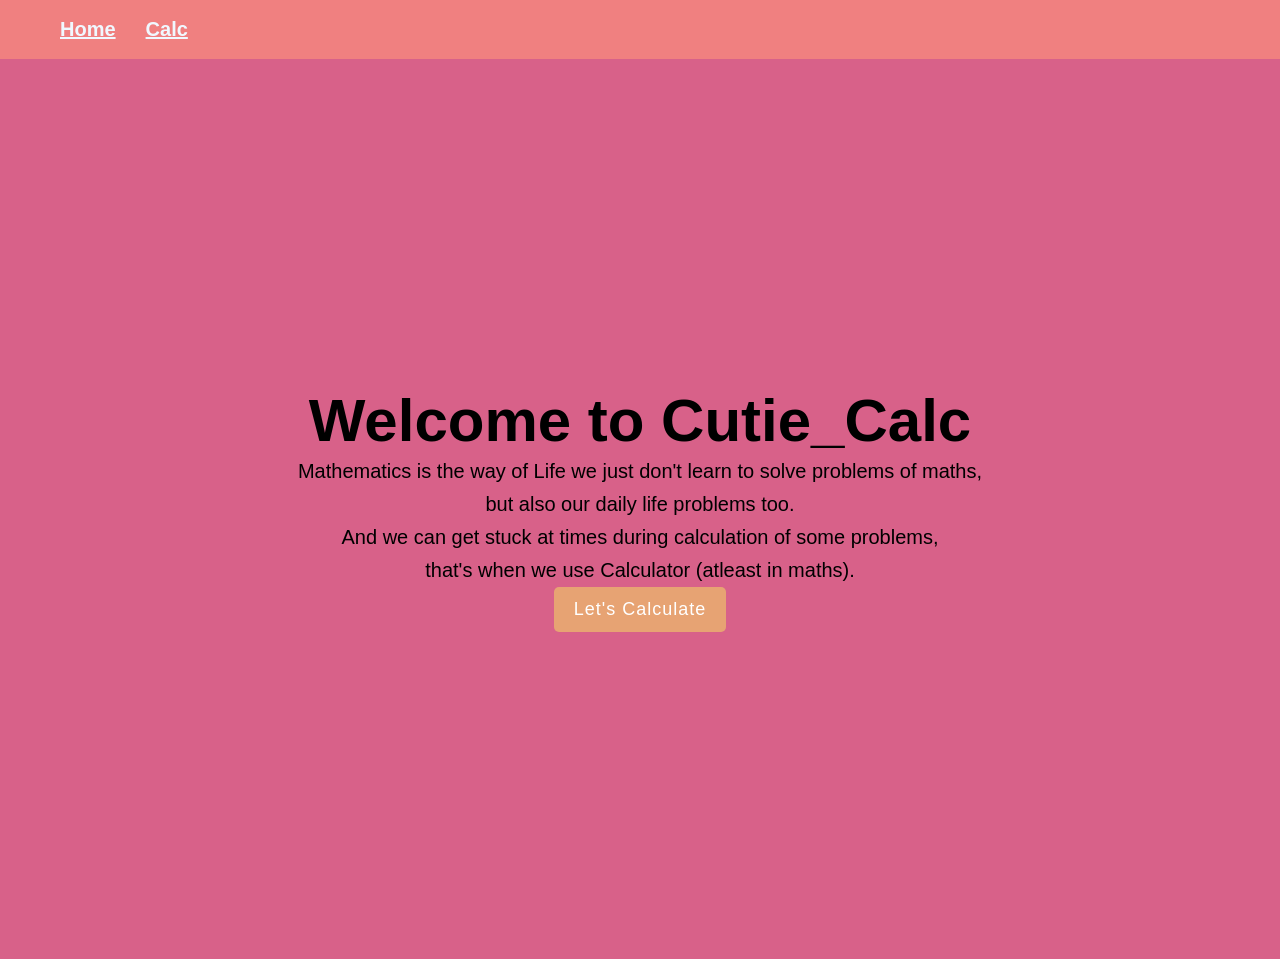
<file: index.html>
<!DOCTYPE html>
<html lang="en">
    <head>
        <meta charset="UTF-8"/>
        <meta 
        name="viewport"
        content="width=device-width, initail-scale=1.0"/>
        <title>Cutie_Calc</title>       
        <link rel="StyleSheet" href="./style.css">
    </head>
    <body>
        <header class="navbar">
        <nav>
            <ul>
                <li><a href="index.html">Home</a></li>
                <li><a href="Calc.html">Calc</a></li>
            </ul>
        </nav>
        </header>
        <section class="sec">
        <h1>Welcome to Cutie_Calc</h1>
        <p>Mathematics is the way of Life we just don't learn to solve problems of maths,</p> 
        <p>but also our daily life problems too.</p>
        <p>And we can get stuck at times during calculation of some problems,</p>
        <p>that's when we use Calculator (atleast in maths).</p>
        <a href="Calc.html" class="btn">Let's Calculate</a>
        </section>
    </body>
</html>
</file>
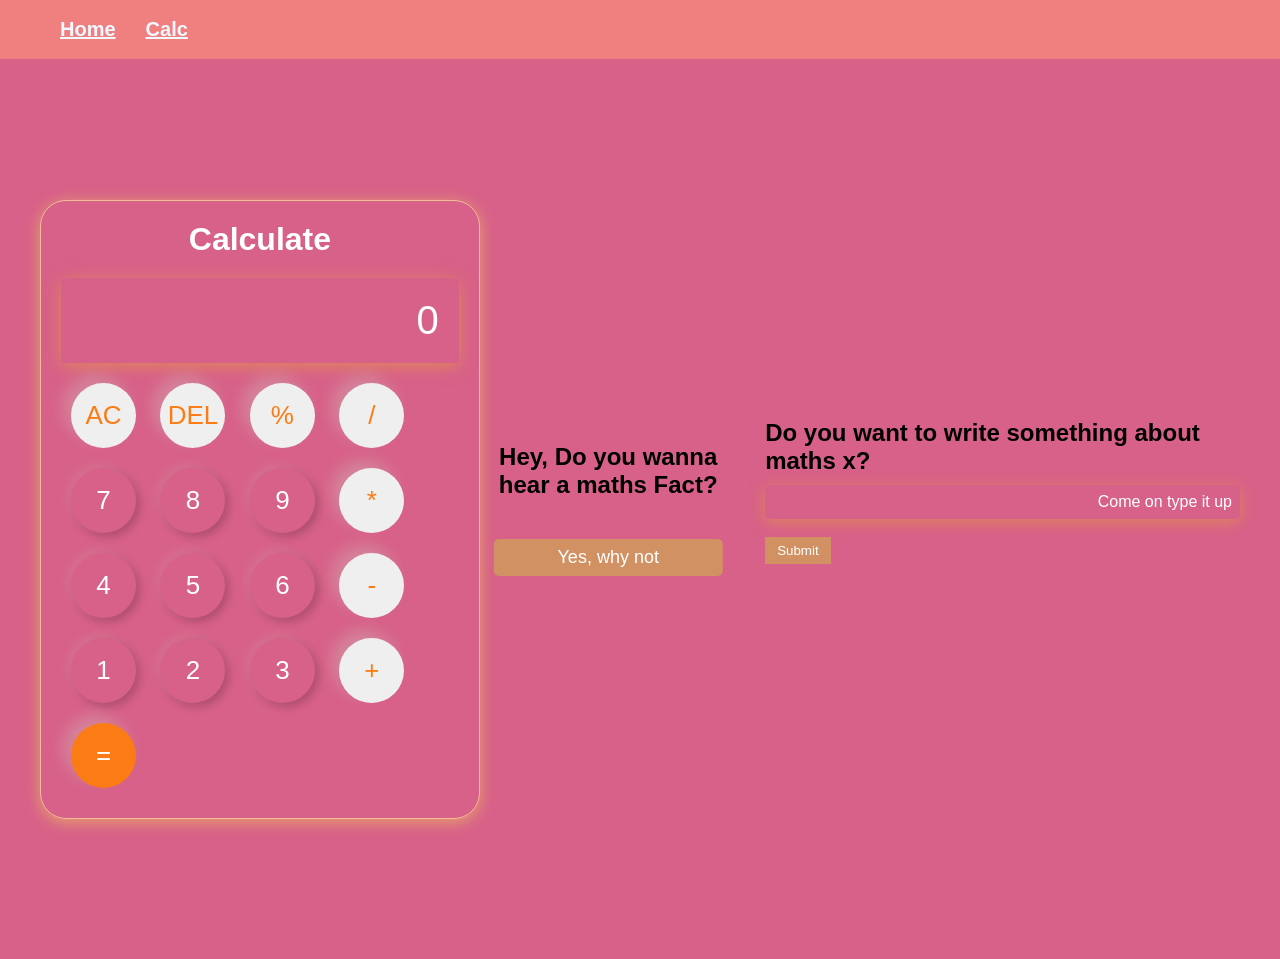
<file: Calc.html>
<!DOCTYPE html>
<html lang="en">
    <head>
        <meta charset="UTF-8">
        <meta name="viewport"
        content="width=device-width, initial-scale=1.0">
        <title>Calc Page</title>
        <link rel="StyleSheet" href="style.css">
    </head>
    <body>
      <header class="page2">
        <page2head>
            <ul>
                <li><a href="index.html">Home</a></li>
                <li><a href="calc.html">Calc</a></li>
            </ul>
        </page2head>
    </header>
        <page2sec class="sec2">
            <div class="calculatorpart">
                <h1>Calculate</h1>
                <input type="text" placeholder="0" id="inputBox">
                <div>
                     <button class="aribtns">AC</button>
                     <button class="aribtns">DEL</button>
                     <button class="aribtns">%</button>
                     <button class="aribtns">/</button>
                </div>
                <div>
                     <button class="btn1">7</button>
                     <button class="btn1">8</button>
                     <button class="btn1">9</button>
                     <button class="aribtns">*</button>
                </div>
                <div>
                     <button class="btn1">4</button>
                     <button class="btn1">5</button>
                     <button class="btn1">6</button>
                     <button class="aribtns">-</button>
                 </div>
                 <div>
                     <button class="btn1">1</button>
                     <button class="btn1">2</button>
                     <button class="btn1">3</button>
                     <button class="aribtns">+</button>
                     <button class="equalbtn">=</button>
                </div>
            </div>
            <div class="container">
                <h2>Hey, Do you wanna hear a maths Fact?</h2>
                <button id="ask-button">Yes, why not</button>
                <div id="answer-box">
                    <p>Every odd number contains the letter E</p>
                </div>
            </div>
            <div class="maths-x">
                <h2>Do you want to write something about maths x?</h2>
                <input type="text" id="maths-x-input" placeholder="Come on type it up">
                <button id="maths-x-btn">Submit</button>
                <div id="maths-x-output"></div>
            </div>
        </page2sec>
        <script src="script.js"></script>
    </body>
</html>
</file>
<file: style.css>
*{
    margin:0px;
    padding:0px;
    box-sizing: Border-box;
    font-family: 'Ariel',sans-serif;

    /*This is for index.html page or you can simply say for home page */
}
.navbar{
    background-color:lightcoral;
    padding:18px 60px;
    display: flex;
    justify-content: space-between;
    align-items:center;
}
.navbar ul{
    list-style: none;
    display: flex;
    gap: 30px;
}
.navbar ul li a{
    color:aliceblue;
    text-decoration: underline;
    font-size: 20px;
    font-weight: bold;
    transition: 0.3s ease;
}
.navbar ul li a:hover{
    color:antiquewhite;
}
.sec {
    background-color:rgb(216, 97, 137);
    height: 100vh;
    display: flex;
    justify-content:center;
    align-items: center;
    text-align:center;
    flex-direction:column;
    background-size: cover;
    background-repeat: no-repeat;
    background-position: center;
}
.sec h1{
    font-size:60px;

}
.sec p{
    font-size:20px;
    margin: 5px 0px;
}
.sec .btn{
    display:flex;
    padding:12px 20px;
    background-color: #e7a373;
    color:#ffffff;
    font-size:18px;
    letter-spacing:1px;
    text-decoration:none;
    border-radius:5px;
    transition: 0.3s ease;
    
}
.sec .btn:hover{
    background-color:#d29163;
}

/*Yup we are on Calc page now let's style it up */
.page2{
    background-color:lightcoral;
    padding:18px 60px;
    display: flex;
    justify-content: space-between;
    align-items:center;
}
.page2 ul{
    list-style: none;
    display: flex;
    gap: 30px;
}
.page2 ul li a{
    color:aliceblue;
    text-decoration: underline;
    font-size: 20px;
    font-weight: bold;
    transition: 0.3s ease;
}
.page2 ul li a:hover{
    color:antiquewhite;
}

.sec2 {
    background-color:rgb(216, 97, 137);
    height: 100vh;
    display: flex;
    flex-direction: row;
    justify-content:space-around;
    align-items:center;
    padding:0 40px;
}
.sec2 .calculatorpart {
    height: 50vh;
    align-items: center;
    background-color:transparent;
    border: 1px solid #f2be9a;
    border-radius: 26px;
    padding:20px;
    box-shadow: 0px 3px 15px rgba(238, 200, 88, 0.637);
    width: 500px;
    height: auto !important;
    display: flex;
    flex-direction: column;
}
.sec2 .calculatorpart h1{
    color:#ffffff;
    text-align:center;
    font-size: 32px;
    margin-bottom: 10px;
}
.sec2 .calculatorpart div{
    display: felx !important;
    flex-direction: row !important;
    justify-content: space-between;
    width:100%;
}
input {
    width:100%;
    border:none;
    padding:20px;
    margin:10px 0;
    background: transparent;
    box-shadow: 0px 3px 15px rgba(236, 170, 48, 0.501);
    font-size:40px;
    text-align:right;
    cursor: pointer;
    color:#ffffff;
}
input::placeholder{
    color:#ffffff;
}
.sec2 .btn1, .aribtns, .equalbtn{
    border: none;
    width: 65px;
    height: 65px;
    margin: 10px 10px;
    border-radius: 50%;
    font-size:26px;
    display:inline-flex;
    justify-content: center;
    align-items: center;
    cursor: pointer;
    transition: background 0.2s ease;
}
.sec2 .btn1{
    background-color: transparent;
    color: #ffffff;
    box-shadow: -4px -4px 10px rgba(207,175, 175, 0.2), 4px 4px 10px rgba(0, 0, 0, 0.2);
}
.equalbtn{
    background-color: #fb7c14;
    color: #ffffff;
    box-shadow: -8px -8px 15px rgba(207, 175, 175, 0.444);
}
.aribtns{
    color:#fb7c14;
    box-shadow: -8px -8px 15px rgba(207, 175, 175, 0.444);
}
.container {
    display: flex;
    flex-direction: column;
    gap: 40px;
    width:350px;
    text-align: center;
    transform:translate(-5%);
    text-align:center;
    padding: 28px;
    background:transparent;
    border-radius:10px;
    width:320px;
    z-index: 10;
}
#ask-button {
    background-color:#d29163;
    border:none;
    padding:8px 12px;
    font-size:18px;
    border-radius: 5px;
    cursor:pointer;
    color: #ffffff;
}
#answer-box {
    display:none;
    margin-top:20px;
    padding:10px;
    background-color:lightblue;
    border-radius:5px;
    color: #333;
}

.maths-x-section {
    margin-top:35px;
    padding-top:20px;
    border-top:1px;
}
.maths-x-section h2{
    font-size:18px;
    color:#ffffff;
    margin-bottom:10px;
}
#maths-x-input{
    width:100%;
    font-size:16px;
    padding:8px;
    border-radius: 5px;
    border:1px;
    background: transparent;
    color:#ffffff;
}
#maths-x-btn{
    background-color:#d29163;
    border: none;
    padding:6px 12px;
    cursor:pointer;
    color:#ffffff;
    margin-top:8px;
}
#maths-x-output{
    margin-top:12px;
    font-size:18px;
    font-weight:bold;
    color:lightblue;
    min-height:24px;
}
</file>
